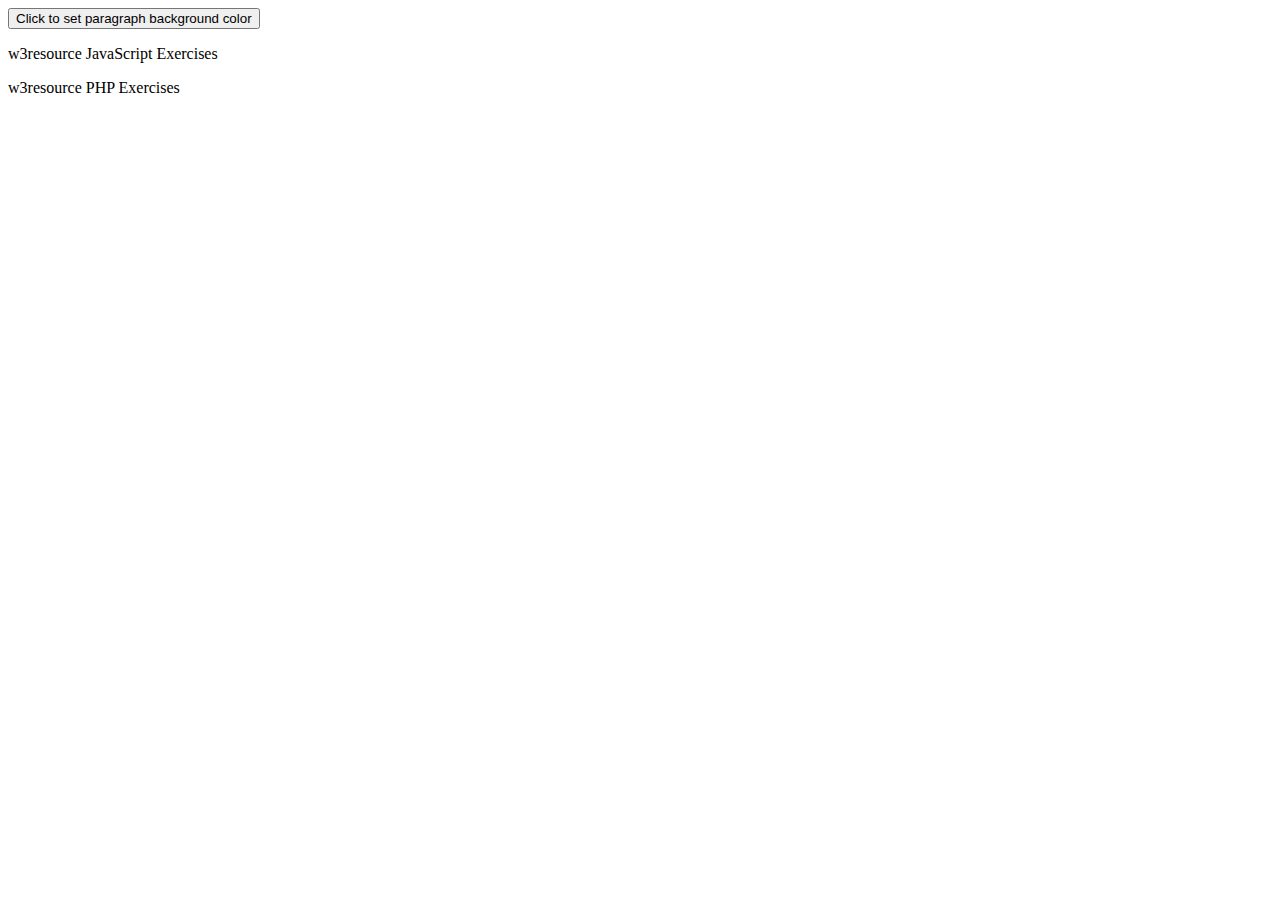
<file: Lab_06_azhar_hussain_buriro_023_21-0267/index.html>
<!DOCTYPE html>
<html>
<head>
    <meta charset="utf-8" />
    <title>Lab_06_01</title>
    <script>
        function set_background() {
            // Get the paragraph element by its tag name (assuming it's the first paragraph)
            var paragraph = document.getElementsByTagName("p")[0];

            // Set the background color to a specific color (e.g., light blue)
            paragraph.style.backgroundColor = "lightblue";
        }
    </script>
</head>
<body>
<input type="button" value="Click to set paragraph background color" onclick="set_background()">
<p>w3resource JavaScript Exercises</p>
<p>w3resource PHP Exercises</p>
</body>
</html>
</file>
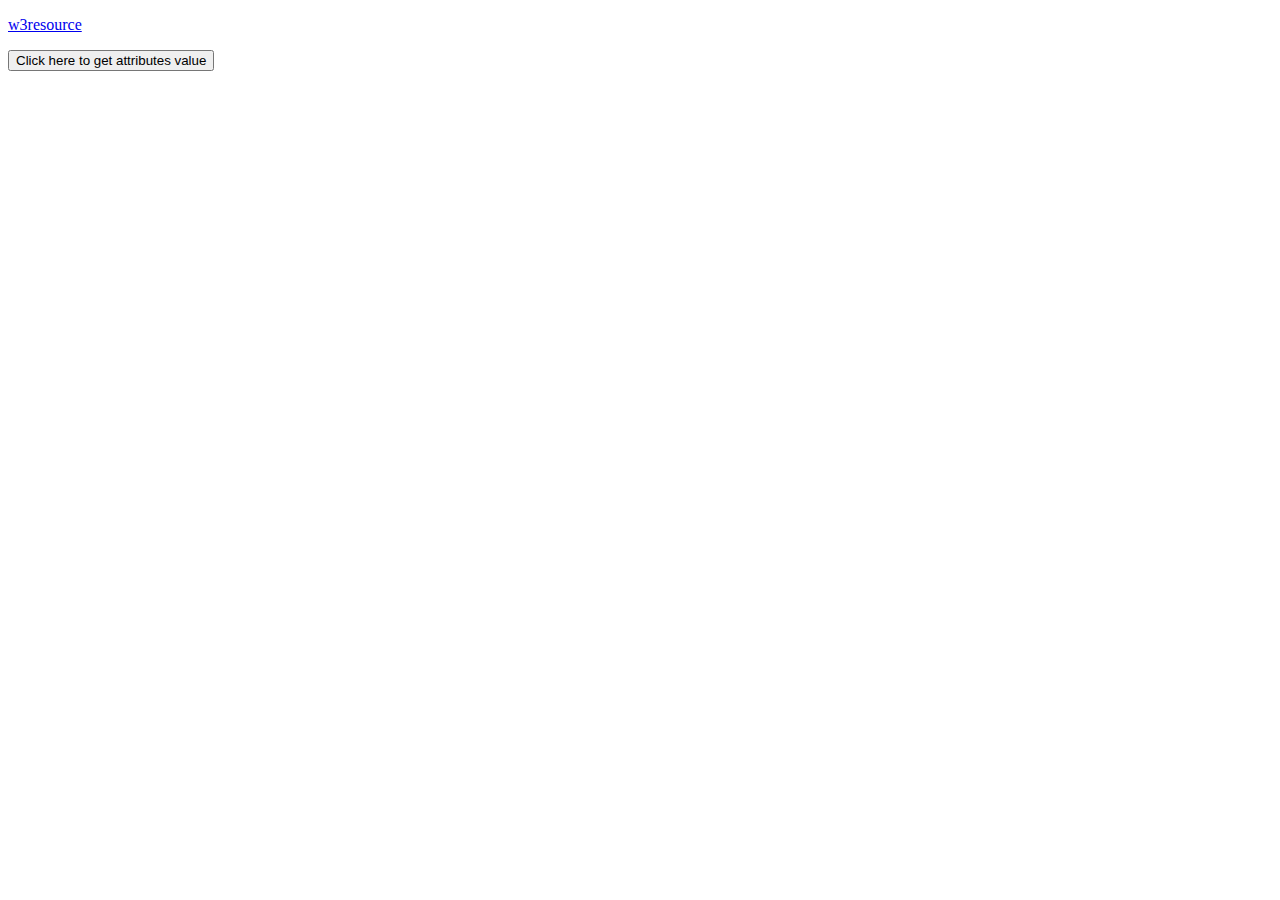
<file: Lab_06_azhar_hussain_buriro_023_21-0267/index_02.html>
<!DOCTYPE html>
<html lang="en">
<head>
    <meta charset="UTF-8">
    <title>Lab_06_02</title>
    <script>
        function getAttributes(){
            var link = document.getElementById("w3r");
            var href, hreflang, rel, target, type;
            href = link.getAttribute("href");
            hreflang = link.getAttribute("hreflang");
            rel = link.getAttribute("rel");
            target = link.getAttribute("target");
            type = link.getAttribute("type");

            alert("href = " + href + "\nhreflang = " + hreflang + "\nrel = " + rel + "\ntarget = " + target + "\ntype = " + type);
        }
    </script>
</head>
<body>
<p><a id="w3r" type="text/html" hreflang="en-us" rel="nofollow" target="_self"
      href="http://www.w3resource.com/">w3resource</a></p>
<button onclick="getAttributes()">Click here to get attributes value</button>
</body>
</html>
</file>
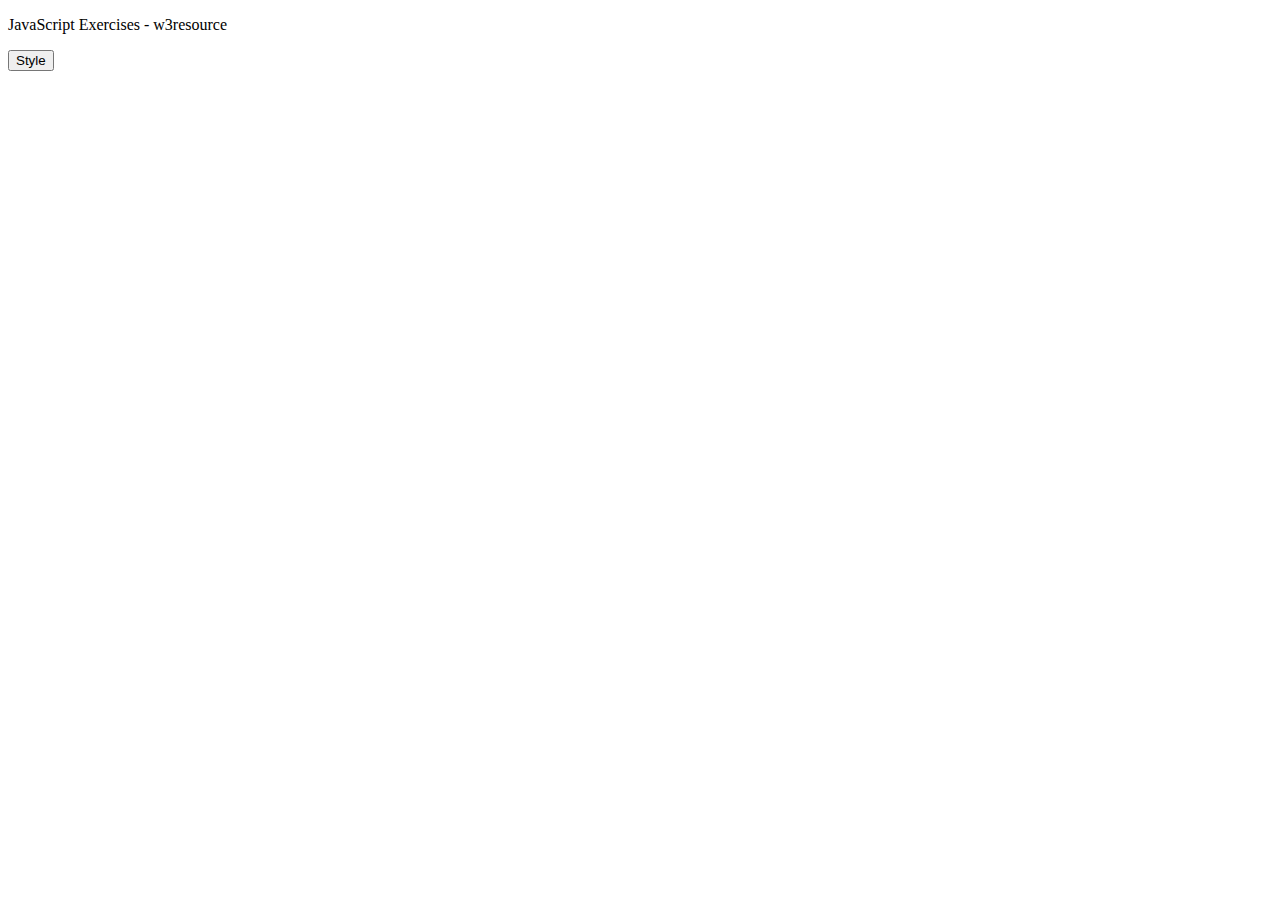
<file: Lab_06_azhar_hussain_buriro_023_21-0267/index_03.html>
<!DOCTYPE html>
<html>
<head>
    <meta charset="utf-8" />
    <title>JS DOM paragraph style</title>
    <script>
        function js_style() {
            // Get the paragraph element by its ID
            var paragraph = document.getElementById("text");

            // Modify the style properties
            paragraph.style.fontSize = "24px"; // Change the font size
            paragraph.style.fontFamily = "Arial, sans-serif"; // Change the font family
            paragraph.style.color = "blue"; // Change the text color
        }
    </script>
</head>
<body>
<p id="text">JavaScript Exercises - w3resource</p>
<div>
    <button id="jsstyle" onclick="js_style()">Style</button>
</div>
</body>
</html>
</file>
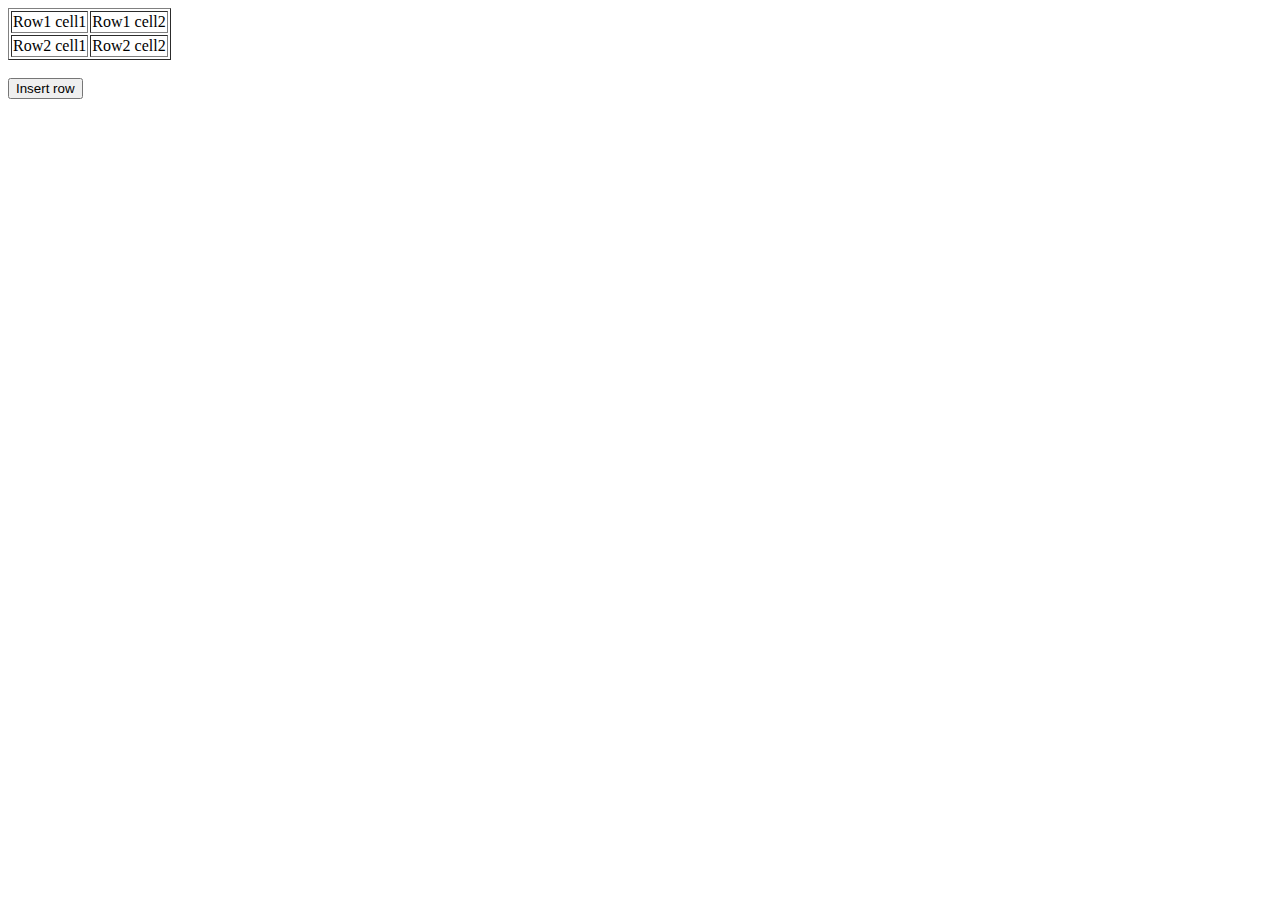
<file: Lab_06_azhar_hussain_buriro_023_21-0267/index_04.html>
<!DOCTYPE html>
<html>
<head>
    <meta charset="utf-8" />
    <title>Insert row in a table</title>
</head>
<body>
<table id="sampleTable" border="1">
    <tr>
        <td>Row1 cell1</td>
        <td>Row1 cell2</td>
    </tr>
    <tr>
        <td>Row2 cell1</td>
        <td>Row2 cell2</td>
    </tr>
</table>
<br>
<input type="button" onclick="insertRow()" value="Insert row">
<script>
    function insertRow() {
        // Get a reference to the table
        var table = document.getElementById("sampleTable");

        // Create a new row
        var newRow = table.insertRow();

        // Create cells for the new row
        var cell1 = newRow.insertCell(0);
        var cell2 = newRow.insertCell(1);

        // Set the content of the cells (you can change this as needed)
        cell1.innerHTML = "New Row cell1";
        cell2.innerHTML = "New Row cell2";
    }
</script>
</body>
</html>
</file>
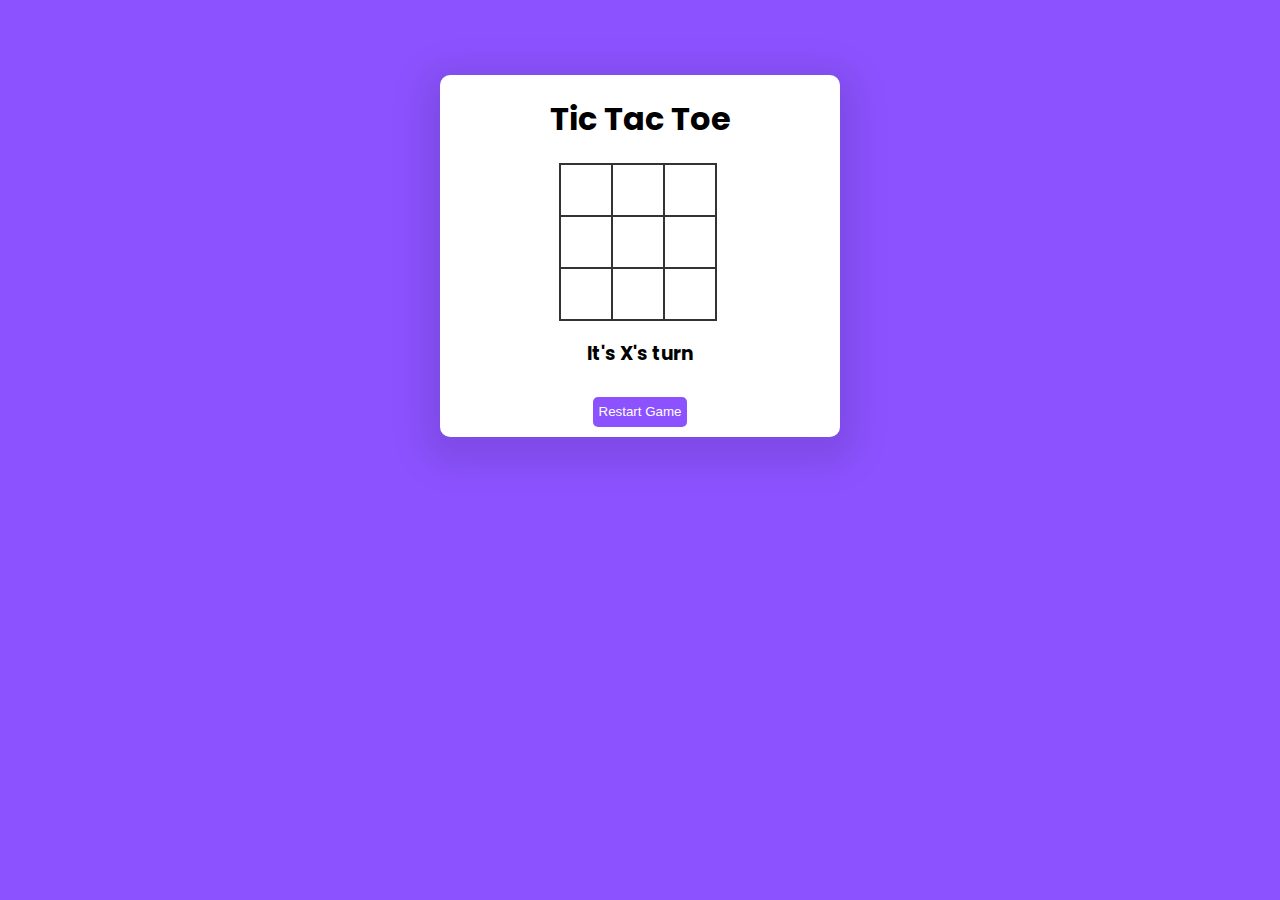
<file: Lab_06_azhar_hussain_buriro_023_21-0267/index_07.html>
<!DOCTYPE html>
<html lang="en">
<head>
    <meta charset="UTF-8">
    <meta name="viewport" content="width=device-width, initial-scale=1.0">
    <title>Tic Tac Toe</title>
    <link rel="stylesheet" href="assets/css/styles_07.css">



</head>
<body>
<section>
    <h1 class ="game---title"  >Tic Tac Toe</h1>
    <div class="game---container">
        <div class="cell" data-cell-index="0"></div>
        <div class="cell" data-cell-index="1"></div>
        <div class="cell" data-cell-index="2"></div>
        <div class="cell" data-cell-index="3"></div>
        <div class="cell" data-cell-index="4"></div>
        <div class="cell" data-cell-index="5"></div>
        <div class="cell" data-cell-index="6"></div>
        <div class="cell" data-cell-index="7"></div>
        <div class="cell" data-cell-index="8"></div>
    </div>
    <h3 class="game---status"></h3>
    <button class="game---restart">Restart Game</button>
</section>
<script src="assets/js/index_07.js"></script>
</body>
</html>
</file>
<file: Lab_06_azhar_hussain_buriro_023_21-0267/assets/css/styles_07.css>
@import url("https://fonts.googleapis.com/css2?family=Poppins&display=swap");

body {
    font-family: "Poppins", sans-serif;
    background-color: #8c52ff;

}

section{
    text-align: center;
    border-radius: 10px;
    width: 400px;
    margin: auto;
    background-color: #fff;
    margin-top: 75px;
    box-shadow: 0px 10px 36px 16px rgba(0,0,0,0.1);
}
.game---title {
    padding-top: 20px;
}
.game---container{
    display: grid;
    grid-template-columns: repeat(3,auto);
    width: 150px;
    margin: 120px;
    margin-bottom: 10px;
    margin-top: 10px;
}

.cell{
font-family: "Poppins", sans-serif;
    width: 50px;
    height: 50px;
    box-shadow: 0 0 0 1px  #333333;
    border: 1px solid #333333;
cursor: pointer;
line-height: 50px;
font-size: 20px;
}
button {
    margin-buttom: 20px;
    height: 30px;
    border: none;
    border-radius: 5px;
    color: #fff;
    background-color: #8c52ff;
    cursor: pointer;
    
    margin: 10px;
}
button:hover{
    transition: 0.25s;
    background-color: #c1a2fe;

}
</file>
